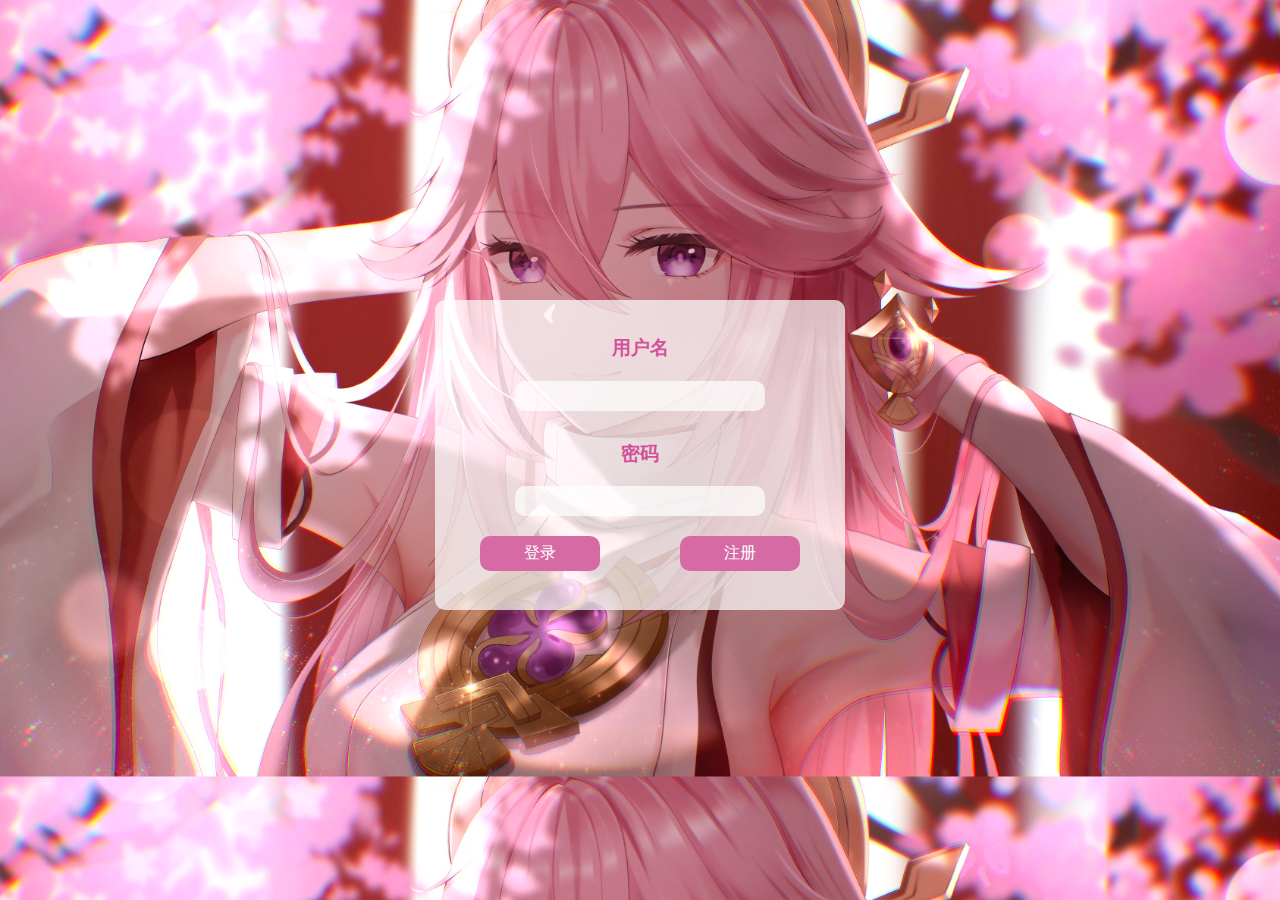
<file: html/login.html>
<!DOCTYPE html>
<html>
    <head>
        <meta charset="utf-8" target="_blank">
        <script src="https://ajax.googleapis.com/ajax/libs/jquery/3.6.1/jquery.min.js"></script>
        <title>登录/注册</title>
    </head>
    <body>
        <div class="default" id="center_block">
            <form id="form">
            <div class="text_block">
                <div>
                    <p><span>用户名</span></p><br>
                </div>
                <div>
                    <input class="input" id="username" name="username">
                </div>
            </div>
            <div class="text_block">
                <p><span>密码</span></p><br>
                <input class="input" id="password" name="password">
            </div>
            </form>
            <div name="buttons">
                <button id="b1" class="btn" type="submit">登录</button>
                <button id="b2" class="btn">注册</button>
            </div>
        </div>
    </body>
    <link rel="stylesheet" href="../css/login.css">
    <script src="../js/login.js"></script>
</html>
</file>
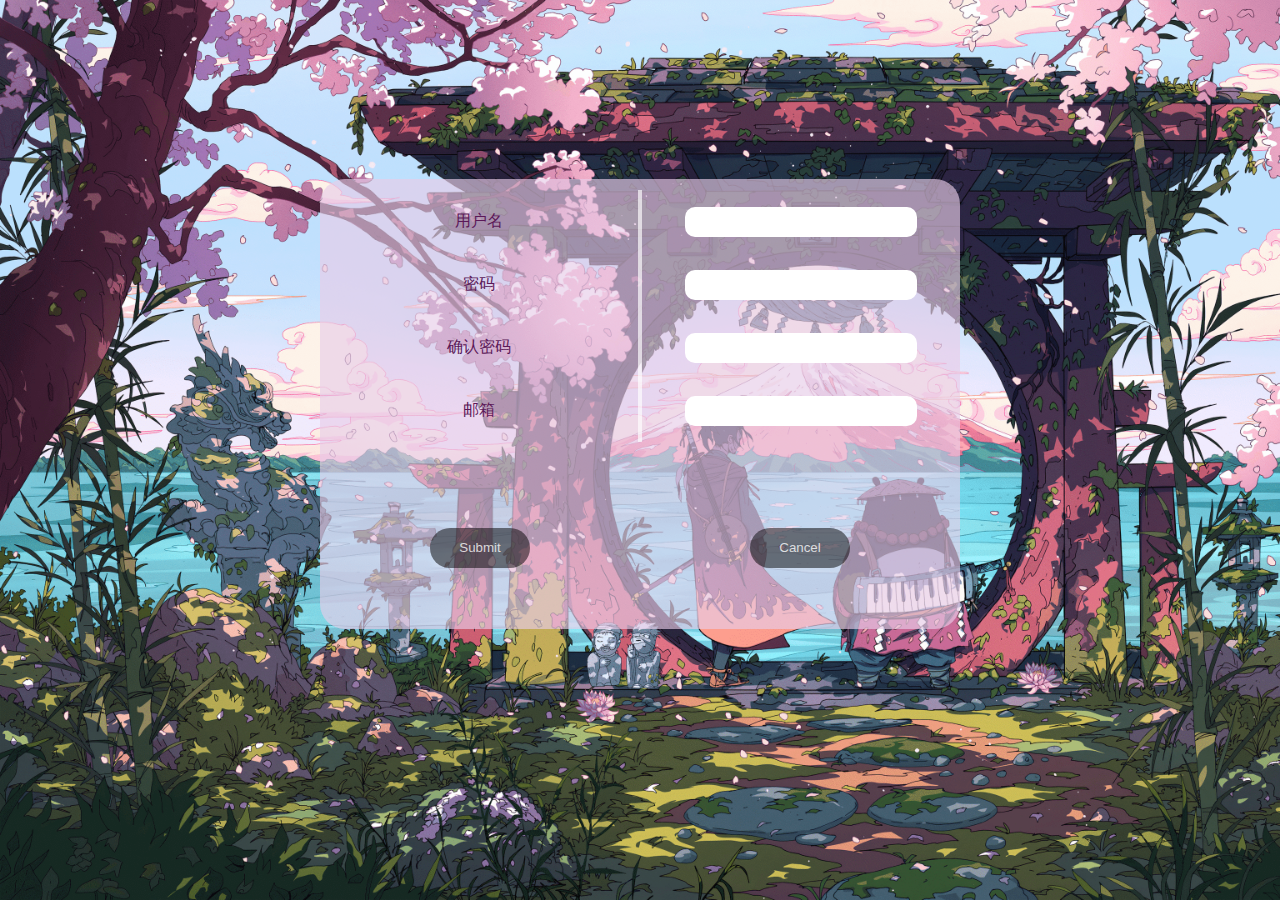
<file: html/register.html>
<!DOCTYPE html>
<!--[if lt IE 7]>      <html class="no-js lt-ie9 lt-ie8 lt-ie7"> <![endif]-->
<!--[if IE 7]>         <html class="no-js lt-ie9 lt-ie8"> <![endif]-->
<!--[if IE 8]>         <html class="no-js lt-ie9"> <![endif]-->
<!--[if gt IE 8]>      <html class="no-js"> <![endif]-->
<html>
    <head>
        <meta charset="utf-8">
        <meta http-equiv="X-UA-Compatible" content="IE=edge">
        <title>注册</title>
        <meta name="description" content="">
        <meta name="viewport" content="width=device-width, initial-scale=1">
        <link rel="stylesheet" href="../css/register.css">
        <script src="https://ajax.googleapis.com/ajax/libs/jquery/3.6.1/jquery.min.js"></script>
    </head>
    <body>
        <!--[if lt IE 7]>
            <p class="browsehappy">You are using an <strong>outdated</strong> browser. Please <a href="#">upgrade your browser</a> to improve your experience.</p>
        <![endif]-->
        <div class="outer">
            <div class="up">
                <div class="left">
                    <div class="tips">用户名</div>
                    <div class="tips">密码</div>
                    <div class="tips">确认密码</div>
                    <div class="tips">邮箱</div>
                </div>
                <div class="right">
                    <form id="form">
                        <input class="text_input" name="username">
                        <input class="text_input" name="password1" type="password">
                        <input class="text_input" name="password2" type="password">
                        <input class="text_input" name="email" type="email">
                    </form>
            </div>
            </div>
            <div class="down">
                <button id="submit" type="submit">Submit</button>
                <button id="cancel">Cancel</button>
            </div>
        </div>
        <script src="../js/register.js" async defer></script>
    </body>
</html>
</file>
<file: css/login.css>
* {
    border-radius: 10px;
    margin:0;
    padding:0;
}

body {
    background-image: url("../img/login/login_background.jpg");
    background-size:cover;
}

input {
    background-color: rgba(255,255,255,0.7);
    border-style: none;
    height: 30px;
    width: 60%;
    margin-top: -10px;
    outline:none;
    padding-left: 10px;
}

.default {
    padding: 5px;
    font-weight: bold;
    font-size: larger;
    font-style: normal;
    font-family: Arial, Helvetica, sans-serif;
    width:400px;
    height:300px;
    margin:300px auto auto auto;
    background-color: rgba(255,255,255,0.7);
}

.text_block {
    color:rgb(212, 80, 153);
    margin-top: 30px;
    width: 100%;
    text-align: center;
}

div[name=buttons] {
    width: 100%;
    margin-top: 20px;
    display: flex;
}

div button {
    border-style: none;
    background-color:rgb(214, 106, 165);
    color:rgb(255, 255, 255);
    font-size: 16px;
    width: 30%;
    padding: 7px;
    margin: 0 auto;
}

button:hover {
    cursor: pointer
}
</file>
<file: css/register.css>
* {
    font-family: "Arial","Microsoft YaHei","黑体","宋体",sans-serif;;
    margin: 0;
    padding: 0;
}

body, html {
    background-size: cover;
    background-image: url("../img/register/compression.png");
    width: 100%;
    height: 100%;
    display: flex;
    justify-content: center;
}

.outer {
    margin: 14%;
    width: 50%;
    height: 50%;
    background-color: rgba(232,205,232,0.65);
    border-radius: 25px;
    display: flex;
    flex-direction: column;
    justify-content: space-around;
}

.up {
    width: 100%;
    height: 70%;
    display: flex;
    flex-direction: row;
    justify-content: space-around;
}

.outer .left {
    width: 50%;
    text-align: right;
    color: #5b1858;
    height: 80%;
    border-right: 2px solid rgba(255, 255, 255, 0.66);
    display: flex;
    flex-direction: column;
    justify-content: space-around;
}

.outer .right {
    width: 50%;
    height: 80%;
    border-left: 2px solid rgba(255, 255, 255, 0.66);
}

.outer form {
    height: 100%;
    width: 100%;
    display: flex;
    flex-direction: column;
    justify-content: space-around;
}

.outer .left div {
    font-size: 16px;
    margin: 0 auto;
}

input {
    margin: 0 auto;
    padding-left: 10px;
    height: 30px;
    width: 70%;
    outline: none;
    border-style: none;
    border-radius: 10px;
}

.outer .down button {
    color:rgba(255, 255, 255, 0.78);
    background-color:rgba(0, 0, 0, 0.5);
    outline: none;
    border-style: none;
    border-radius: 25px;
    height: 40px;
    width: 100px;
    transition: all 0.3s ease 0s;
}

button:hover {
    cursor: pointer;
}

.outer .down {
    height: 20%;
    display: flex;
    flex-direction: row;
    justify-content: space-around;
}

.outer .down button:hover {
    color: rgba(0, 0, 0, 0.9);
    background-color:rgba(255,255,255,0.8);
}
</file>
